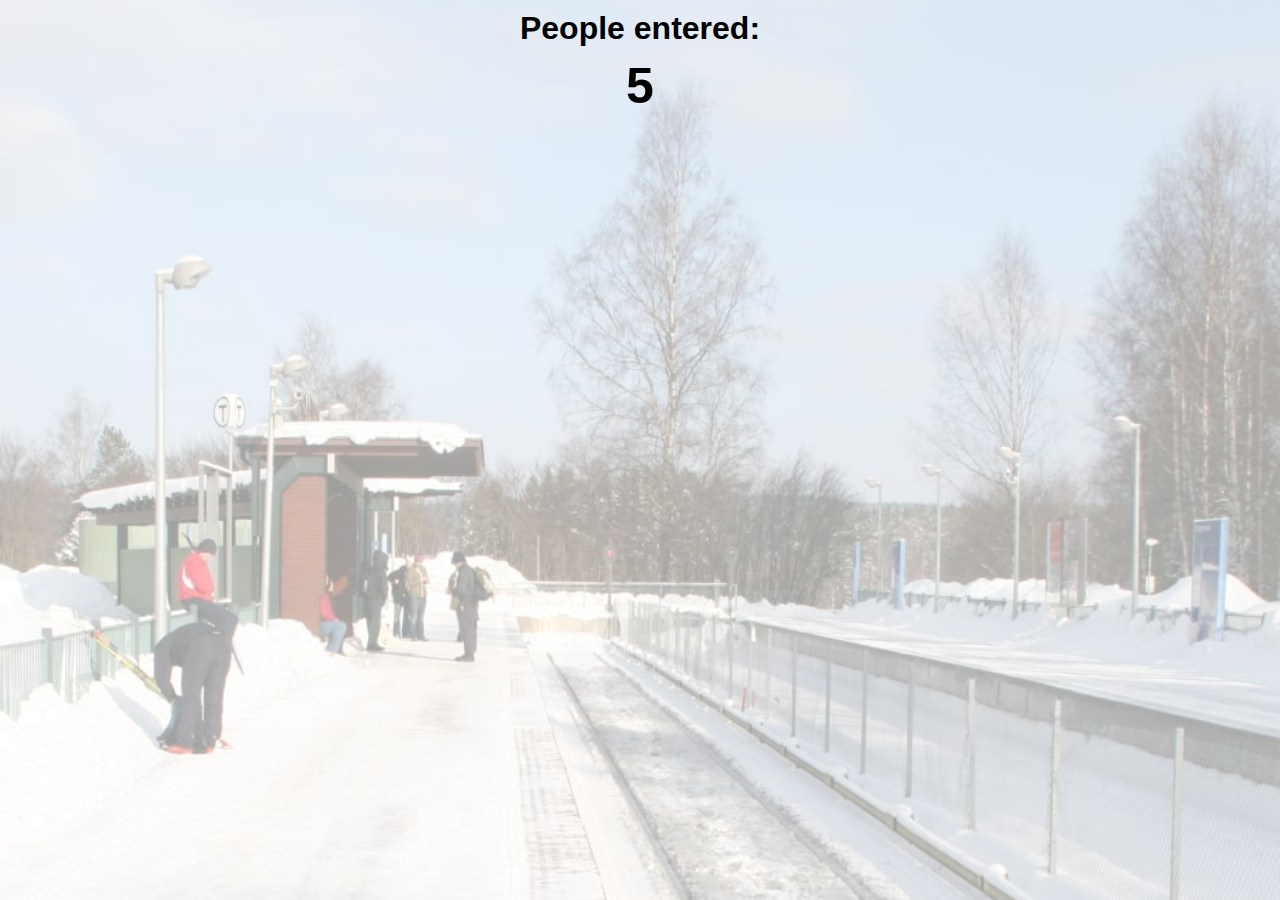
<file: index.html>
<html>
    <head>
        <link rel="stylesheet" href="index.css">
    </head>
    <body>
        <h1>People entered:</h1>
        <h2 id="count-el">0</h2>
        <script src="index.js"></script>
    </body>
</html>
</file>
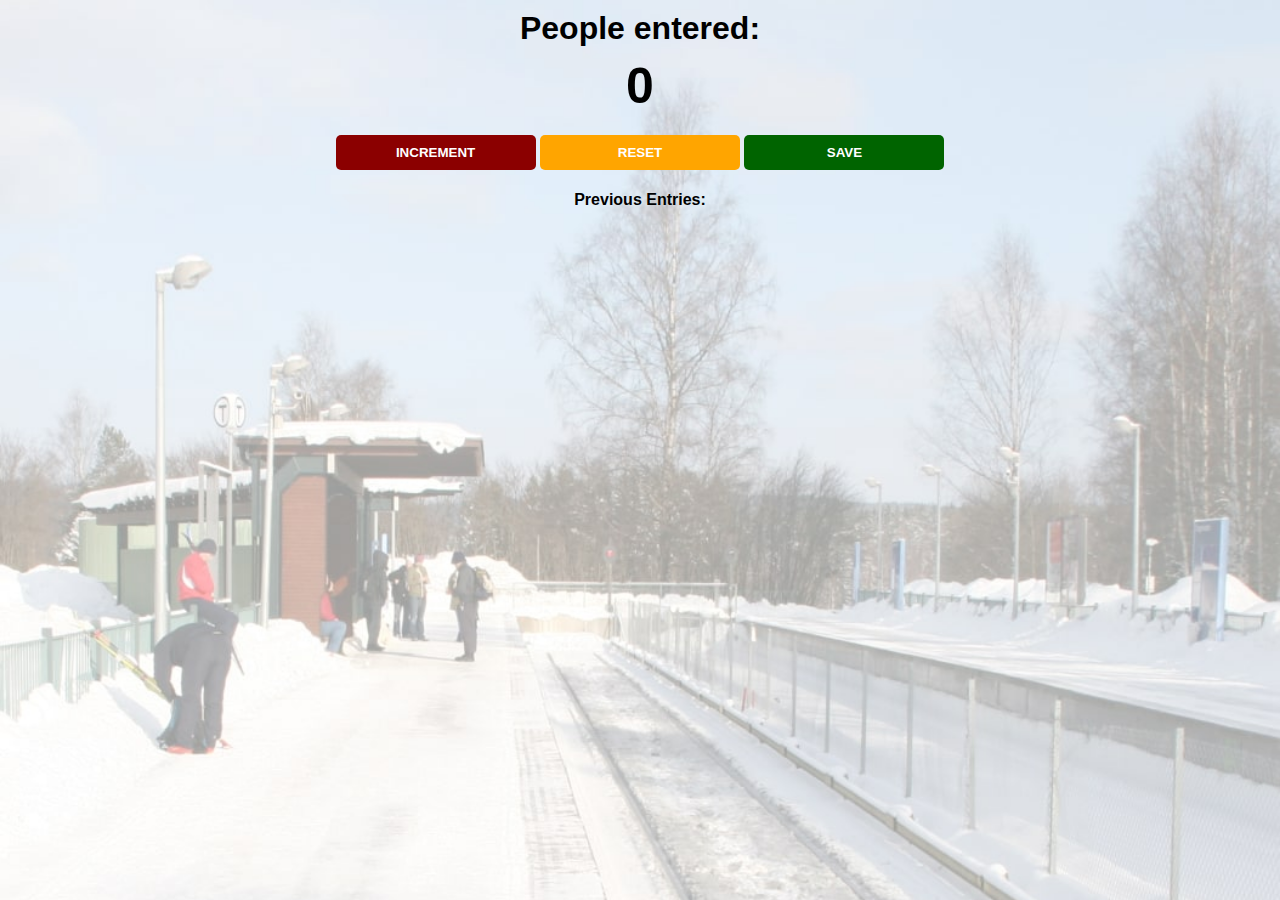
<file: Passnger Counter App/index.html>
<html>
    <head>
        <link rel="stylesheet" href="index.css">
    </head>
    <body>
        <h1>People entered:</h1>
        <h2 id="count-el">0</h2>
        <button onclick="increment()" id="increment-btn">INCREMENT</button>
        <button onclick="reset()" id="reset-btn">RESET</button>
        <button id="save-btn" onclick="save()">SAVE</button>
        <p id="save-el">Previous Entries: </p>
        <script src="index.js"></script>
    </body>
</html>
</file>
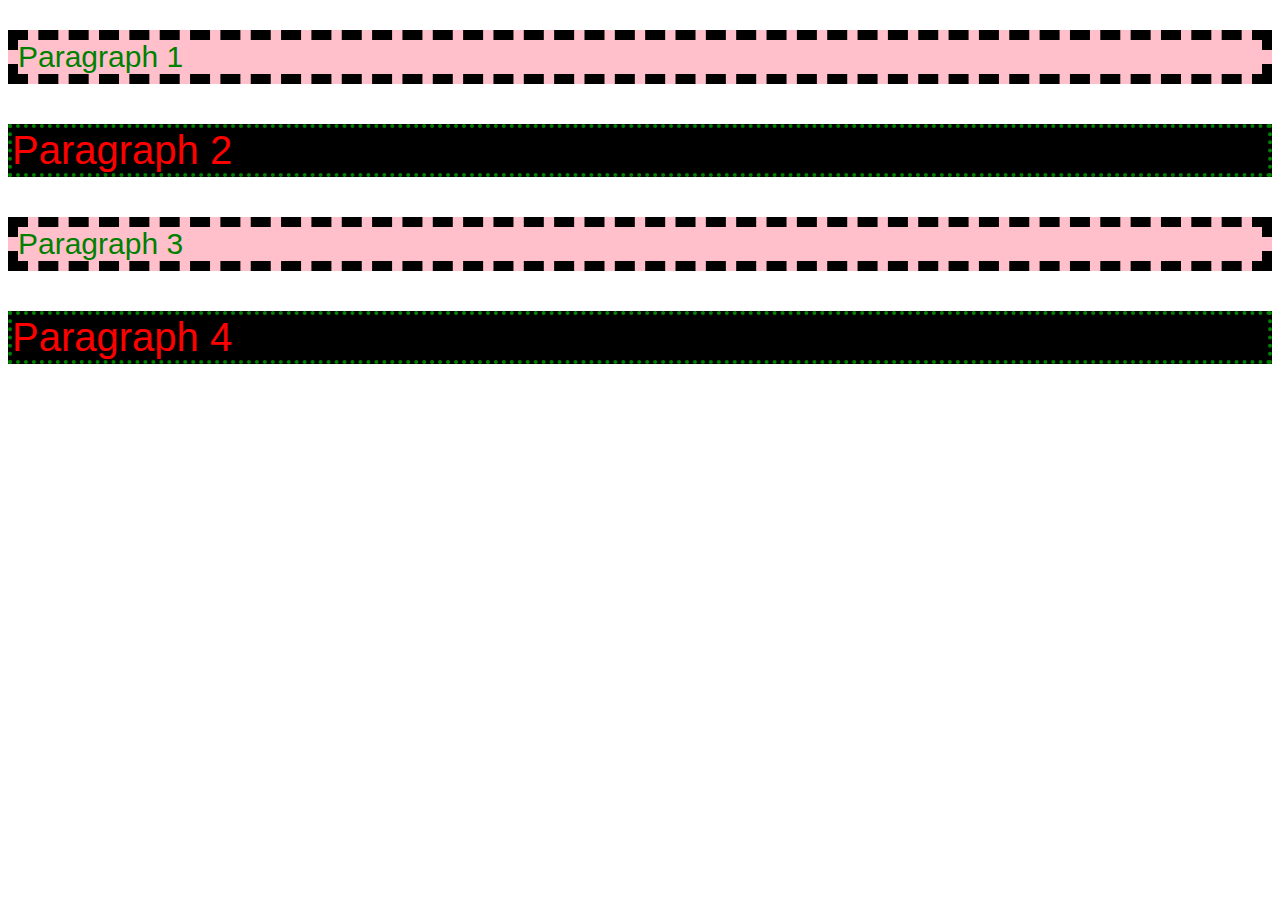
<file: 30DaysOfJS/Day 21 - DOM/index.html>
<!DOCTYPE html>
<html lang="en">
<head>
    <meta charset="UTF-8">
    <meta http-equiv="X-UA-Compatible" content="IE=edge">
    <meta name="viewport" content="width=device-width, initial-scale=1.0">
    <script src="./day21_level_1.js"></script>
    <script src="./day21_level_2.js"></script>
    <title>Challenges</title>
</head>
<body>
    <p id="first-p">First Paragraph</p>
    <p id="second-p">Second Paragraph</p>
    <p id="third-p">Third Paragraph</p>
    <p id="fourth-p"></p>

</body>
</html>
</file>
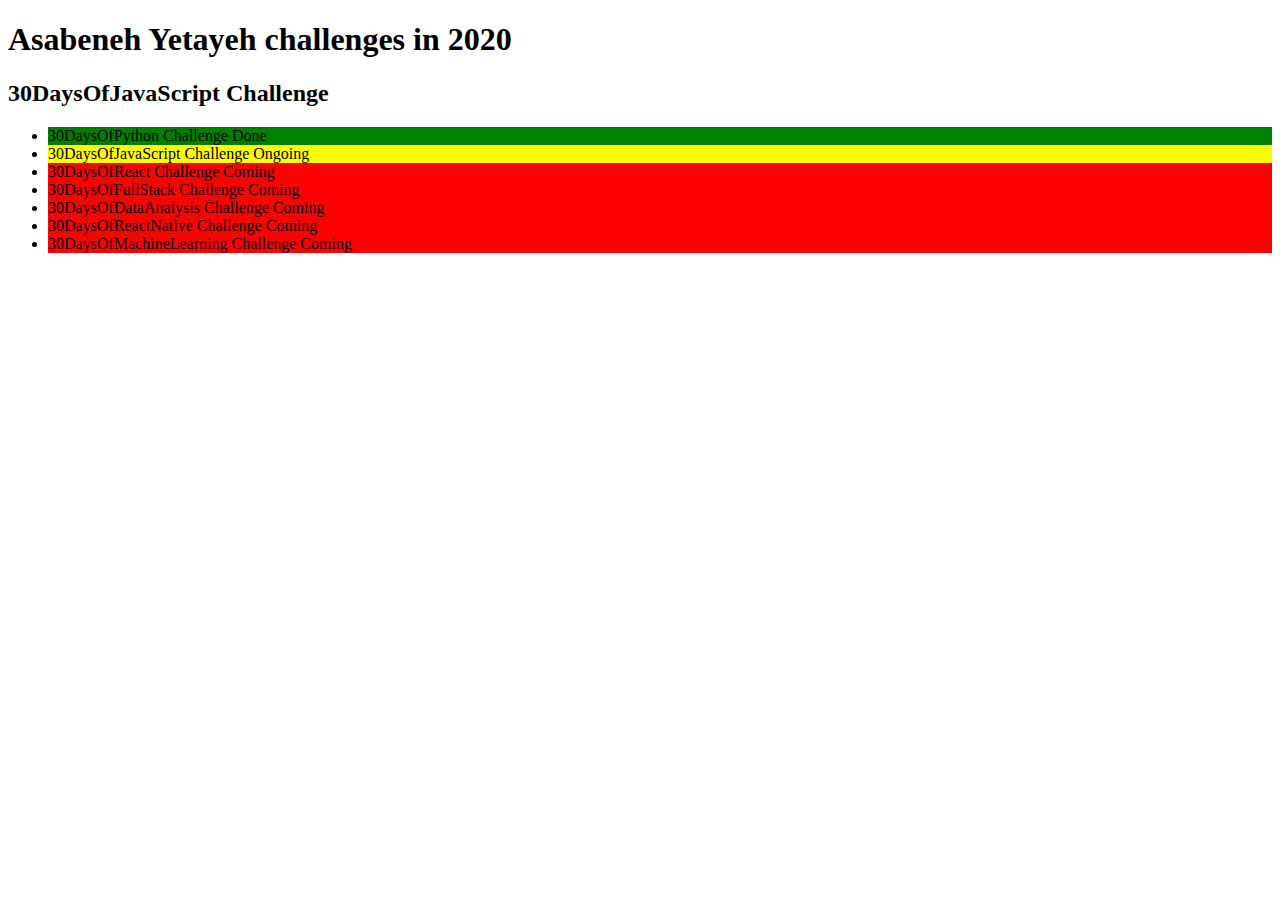
<file: 30DaysOfJS/Day 21 - DOM/level_3.html>
<!DOCTYPE html>
<html lang="en">
  <head>
    <title>JavaScript for Everyone:DOM</title>
    <script src="./day21_level_3.js"></script>
  </head>
  <body>
    <div class="wrapper">
        <h1>Asabeneh Yetayeh challenges in <span class="colors">2020</span></h1>
        <h2>30DaysOfJavaScript Challenge</h2>
        <ul>
            <li>30DaysOfPython Challenge Done</li>
            <li>30DaysOfJavaScript Challenge Ongoing</li>
            <li>30DaysOfReact Challenge Coming</li>
            <li>30DaysOfFullStack Challenge Coming</li>
            <li>30DaysOfDataAnalysis Challenge Coming</li>
            <li>30DaysOfReactNative Challenge Coming</li>
            <li>30DaysOfMachineLearning Challenge Coming</li>
        </ul>
    </div>
  </body>
</html>
</file>
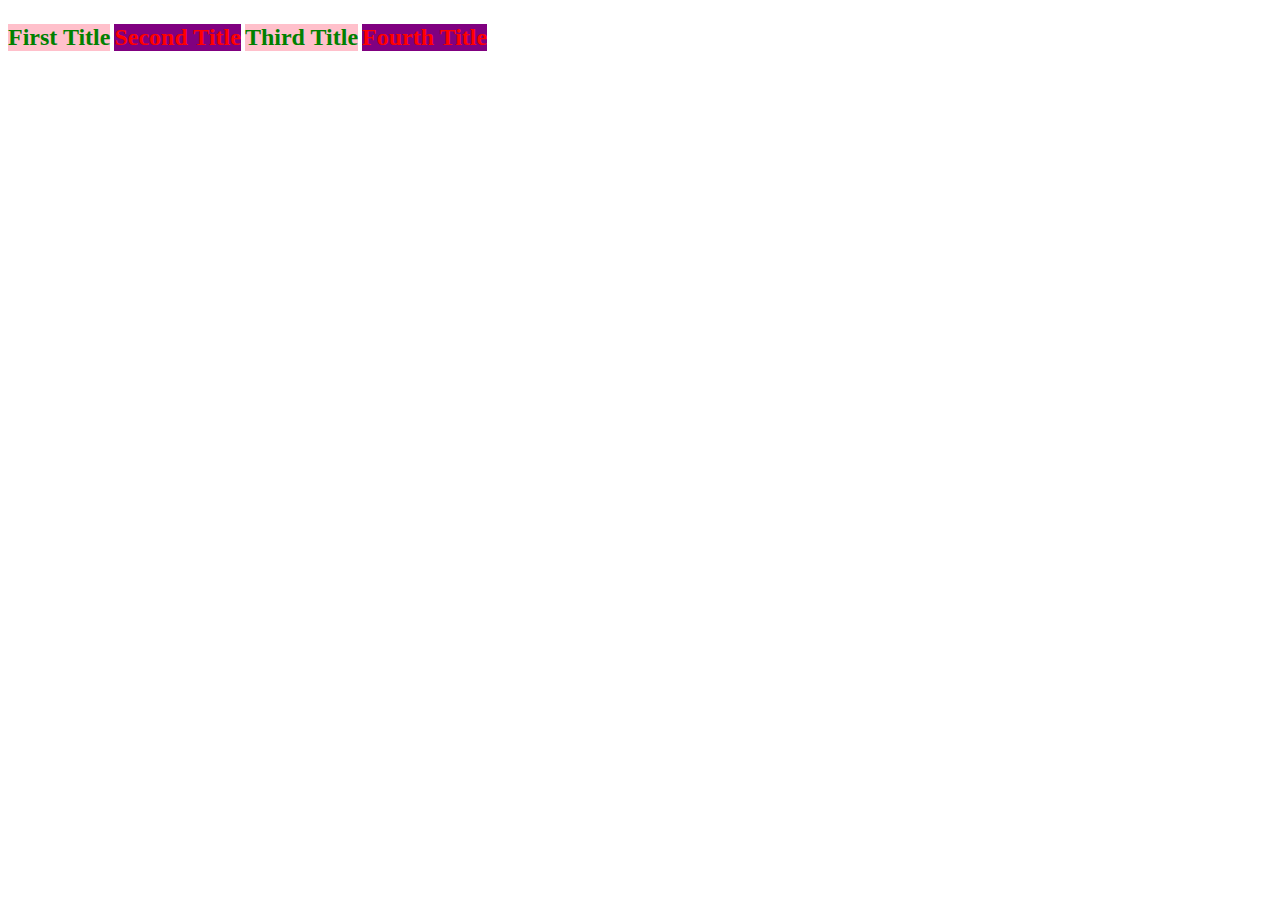
<file: 30DaysOfJS/Day 21 - DOM/practice.html>
<!DOCTYPE html>
<html lang="en">
<head>
    <meta charset="UTF-8">
    <meta http-equiv="X-UA-Compatible" content="IE=edge">
    <meta name="viewport" content="width=device-width, initial-scale=1.0">
    <title>Document Object Model</title>
    <script src="practice.js"></script>
</head>
    <body>
        
        <h1 class="title" id="first-title">First Title</h1>
        <h1 class="title" id="second-title">Second Title</h1>
        <h1 class="title" id="third-title">Third Title</h1>
        <h1></h1>

    </body>
</html>
</file>
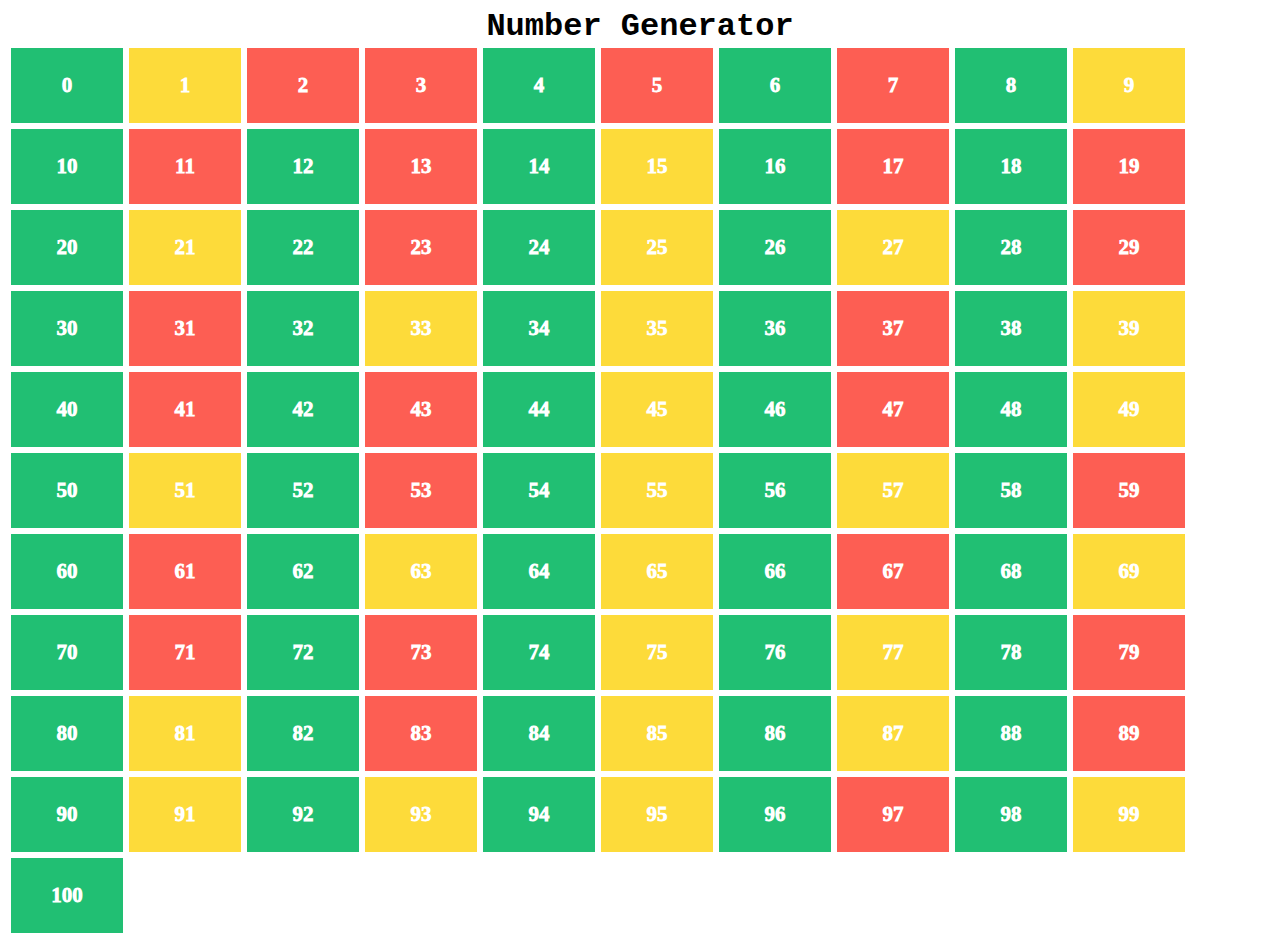
<file: 30DaysOfJS/Day 22 - Manipulating the DOM/level1.html>
<!DOCTYPE html>
<html lang="en">
<head>
    <meta charset="UTF-8">
    <meta http-equiv="X-UA-Compatible" content="IE=edge">
    <meta name="viewport" content="width=device-width, initial-scale=1.0">
    <title>Number Generator</title>
    <script src="./day22_level_1.js"></script>
</head>
<body>
    <h1 class="heading">Number Generator</h1>
    <div id="number-container">

    </div>
</body>
</html>
</file>
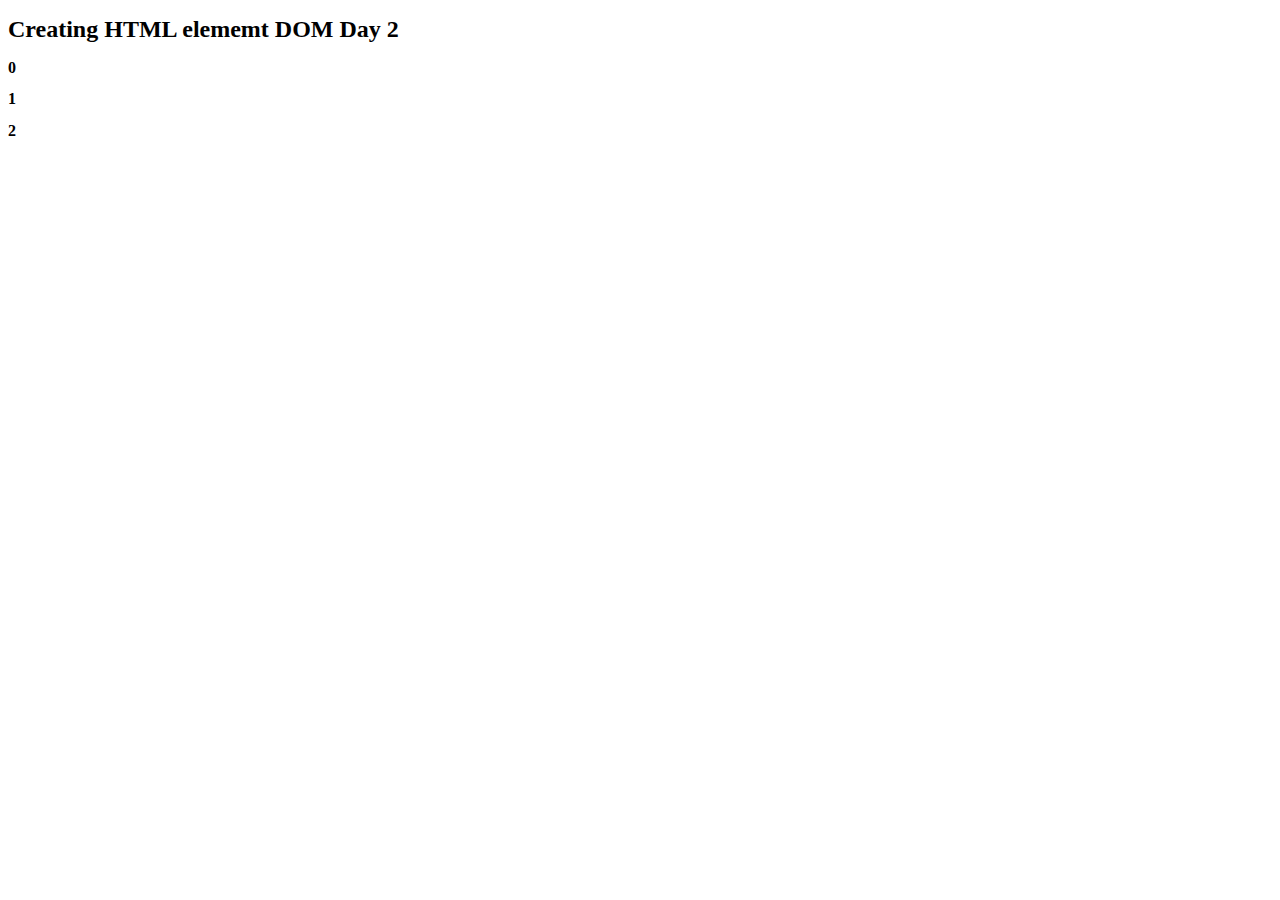
<file: 30DaysOfJS/Day 22 - Manipulating the DOM/practice.html>
<!DOCTYPE html>
<html>

<head>
    <title>Document Object Model: 30 Days of JavaScript</title>
</head>

<body>
    
    <script>
        let title = document.createElement('h1')
        title.className = 'title'
        title.style.fontSize = '24px'
        title.textContent = 'Creating HTML elememt DOM Day 2'
        document.body.appendChild(title)

        let subheading
        for(let i = 0; i < 3; i++) {
            subheading = document.createElement('h2')
            subheading.className = 'subheading'
            subheading.style.fontSize = '16px'
            subheading.textContent = i
            document.body.appendChild(subheading)
        }
        document.addEventListener('DOMContentLoaded', () => {
            const h3s = document.querySelectorAll('h3')
            for(const h3 of h3s) {
                document.body.removeChild(h3)
            }

            // This code removes every child of the body element
            // document.body.innerHTML = ''
        })
    </script>

    <h3>I'm getting deleted</h3>
    <h3>So am I</h3>
    <h3>Why are we getting deleted?</h3>
    <h3>Oh, it's because we're &lt;h3&gt; elements.</h3>
</body>

</html>
</file>
<file: index.css>
body {
    background-image: url("station.jpg");
    background-size: cover;
    font-family: -apple-system, BlinkMacSystemFont, 'Segoe UI', Roboto, Oxygen, Ubuntu, Cantarell, 'Open Sans', 'Helvetica Neue', sans-serif;
    font-weight: bold;
    text-align: center;
}

h1 {
    margin-top: 10px;
    margin-bottom: 10px;
}

h2 {
    font-size: 50px;
    margin-top: 0;
    margin-bottom: 20px;
}

button {
    border: none;
    padding-top: 10px;
    padding-bottom: 10px;
    color: white;
    font-weight: bold;
    width: 200px;
    margin-bottom: 5px;
    border-radius: 5px;
}

#increment-btn {
    background: darkred;
}

#save-btn {
    background: darkgreen;
}
</file>
<file: Passnger Counter App/index.css>
body {
    background-image: url("station.jpg");
    background-size: cover;
    font-family: -apple-system, BlinkMacSystemFont, 'Segoe UI', Roboto, Oxygen, Ubuntu, Cantarell, 'Open Sans', 'Helvetica Neue', sans-serif;
    font-weight: bold;
    text-align: center;
}

h1 {
    margin-top: 10px;
    margin-bottom: 10px;
}

h2 {
    font-size: 50px;
    margin-top: 0;
    margin-bottom: 20px;
}

button {
    border: none;
    padding-top: 10px;
    padding-bottom: 10px;
    color: white;
    font-weight: bold;
    width: 200px;
    margin-bottom: 5px;
    border-radius: 5px;
}

#increment-btn {
    background: darkred;
}

#save-btn {
    background: darkgreen;
}

#reset-btn {
    background: orange;
}
</file>
